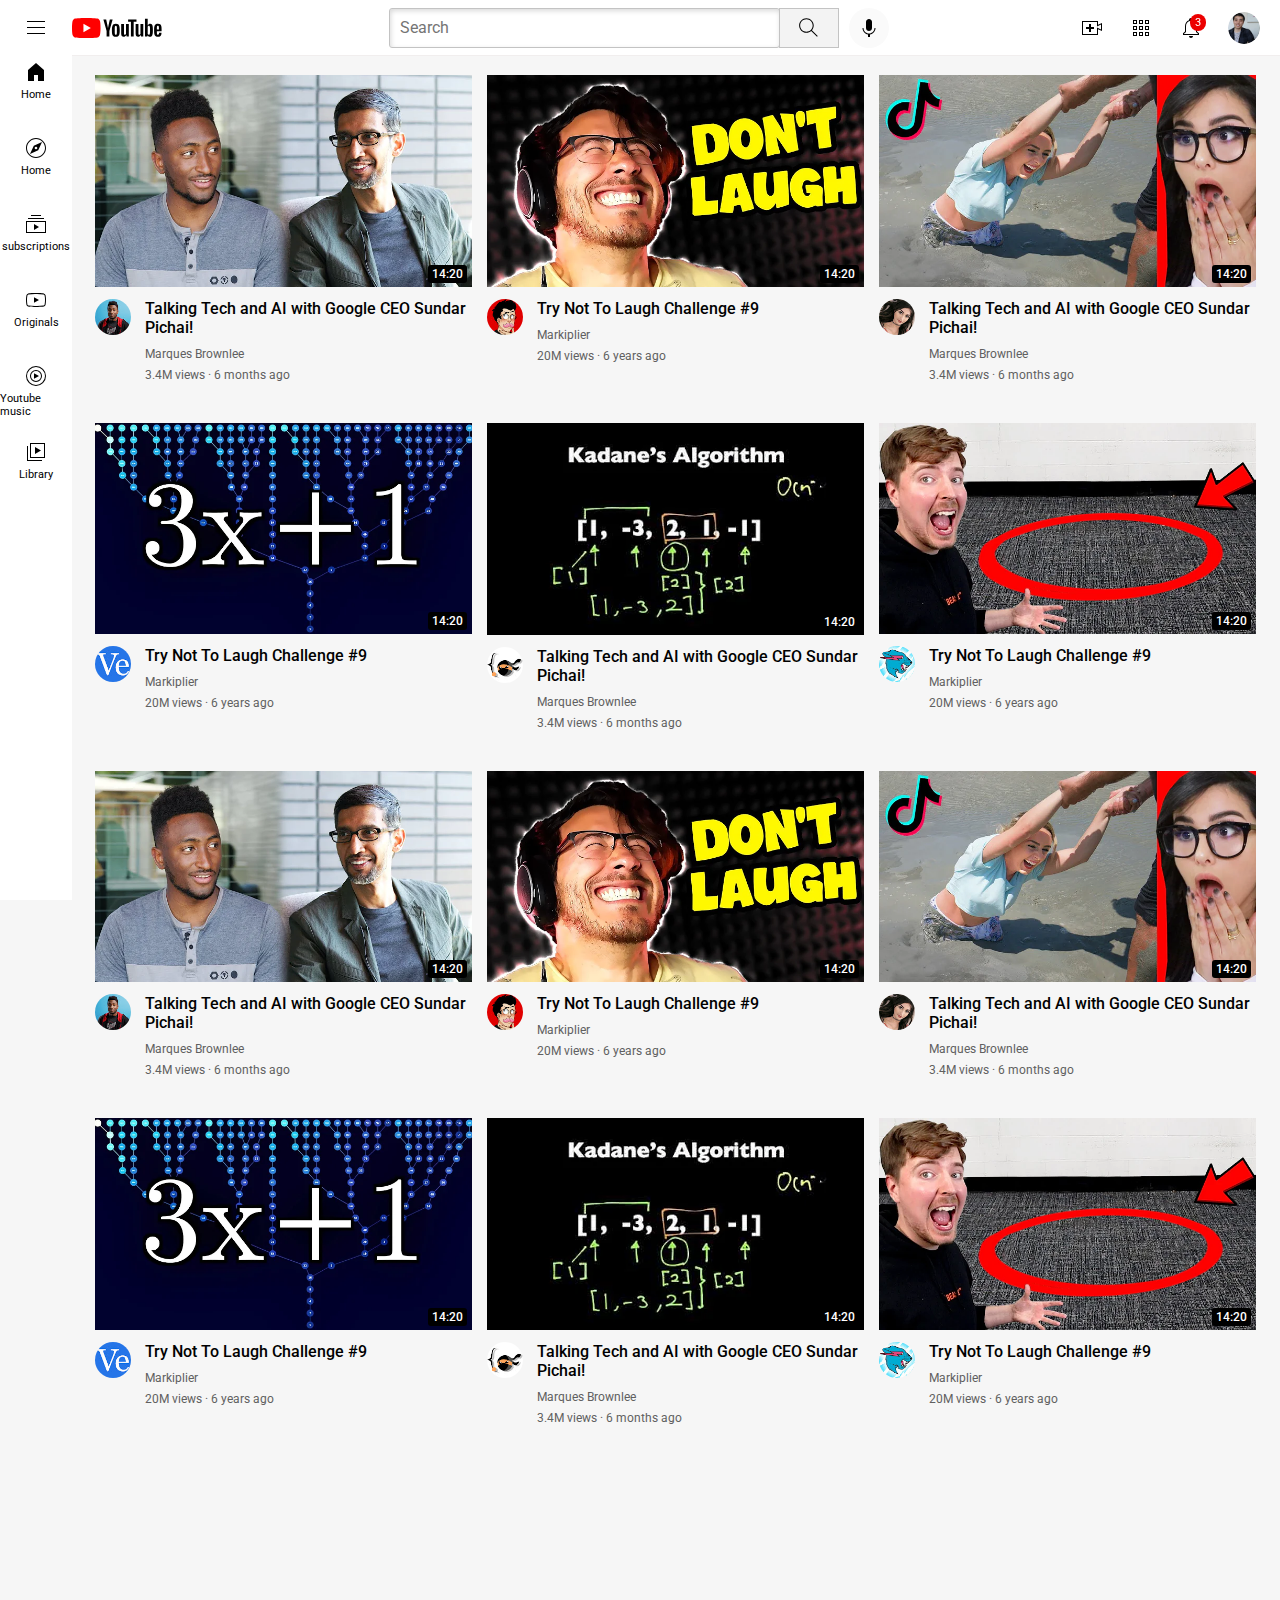
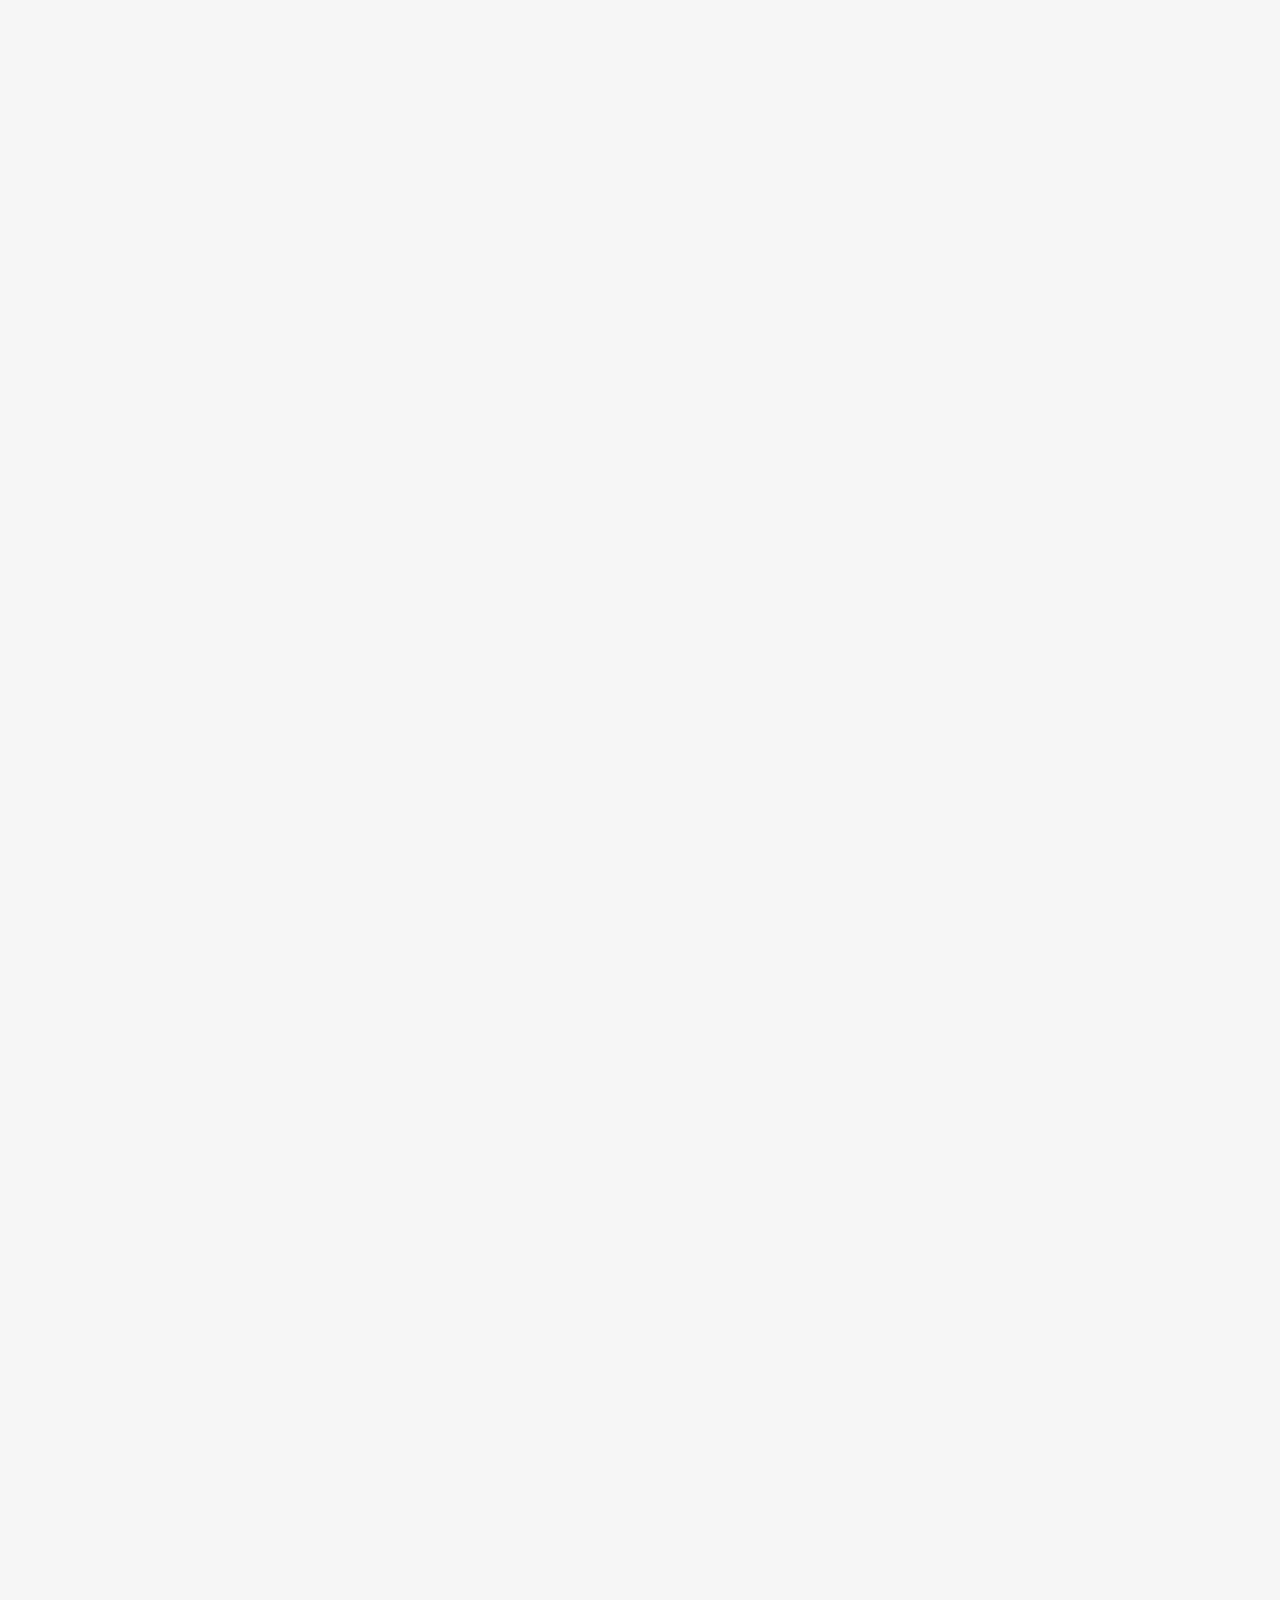
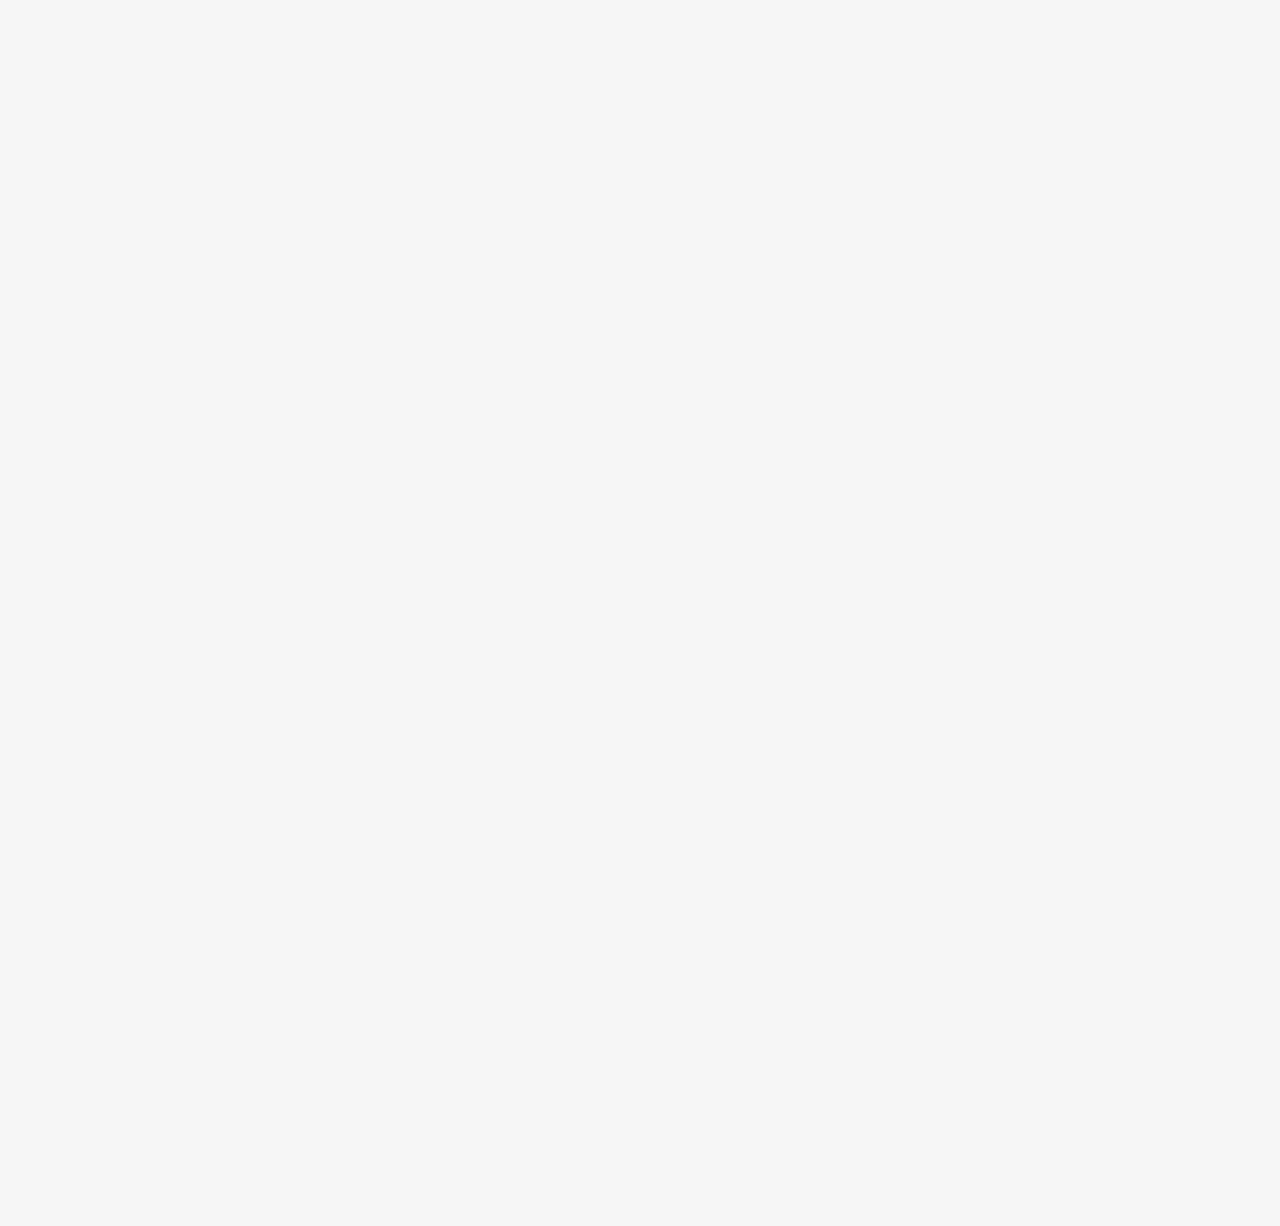
<file: index.html>
<!DOCTYPE html>
<html>
  <head>
  <title>YouTube Orginal</title>
  <link rel="preconnect" href="https://fonts.googleapis.com">
  <link rel="preconnect" href="https://fonts.gstatic.com" crossorigin>
  <link href="https://fonts.googleapis.com/css2?family=Montserrat+Alternates:wght@400;700&family=Roboto:wght@400;500;700&display=swap" rel="stylesheet">
  <link rel="stylesheet" href="styles/general.css">
  <link rel="stylesheet" href="styles/vedio.css">
  <link rel="stylesheet" href="styles/header.css">
  <link rel="stylesheet" href="styles/sidebar.css">

  </head>
  <body>
    <div class="header">
      <div class="left-section">
        <img class="hamberg-icon" src="icons/hamburger-menu.svg" >
        <img class="youtube-logo" src="icons/youtube-logo.svg" >
      </div>
      <div class="middle-section">
        <input class="search-bar" type="text" placeholder="Search" >
        <button class="search-button">
          <img class="search-icon" src="icons/search.svg" >
          <div class="tooltip">Search</div>
        </button>
        <button class="voice-search-button">
          <img class="voice-search-icon" src="icons/voice-search-icon.svg">
          <div class="tooltip">Search with voice</div>
        </button>
      </div>
      <div class="right-section">
        <div class="upload-icon-container">
         <img class="upload-icon" src="icons/upload.svg" >
         <div class="tooltip">Create</div>
        </div>
        <div class="youtube-apps-icon-container">
          <img class="youtube-apps-icon" src="icons/youtube-apps.svg" >
          <div class="tooltip">Youtube-apps</div>
        </div>
        <div class="notification-icon-container">
          <img class="notification-icon" src="icons/notifications.svg" >
          <div class="tooltip">Notifications</div>
          <div class="notifications-count">3</div>
        </div>
        <img class="current-user-picture" src="profilePic/my-channel.jpeg" >
      </div>
    </div>
    
    <div class="sidebar">
      <div class="sidebar-link">
        <img src="icons/home.svg" >
        <div>Home</div>
      </div>
      <div class="sidebar-link">
        <img src="icons/explore.svg" >
        <div>Home</div>
      </div>
      <div class="sidebar-link">
        <img src="icons/subscriptions.svg" >
        <div>subscriptions</div>
      </div>
      <div class="sidebar-link">
        <img src="icons/originals.svg" >
        <div>Originals</div>
      </div>
      <div class="sidebar-link">
        <img src="icons/youtube-music.svg" >
        <div>Youtube music</div>
      </div>
      <div class="sidebar-link">
        <img src="icons/library.svg" >
        <div>Library</div>
      </div>
    </div>

    <div class="vedio-grid">
      <div class="vedio-preview">
        <div class="thumbnail-row">
          <img class="thumbnail" src="thumbnails/thumbnail-1.webp" >
          <div class="vedio-time">14:20</div>
        </div>
        <div class="vedio-info-grid">
          <div class="channel-picture">
          <img class="profile-picture" src="profilePic/channel-1.jpeg" >
          </div>
          <div class="vedio-info">
            <p class="video-title">
              Talking Tech and AI with Google CEO Sundar Pichai!
            </p>
            <p class="vedio-author">
              Marques Brownlee
            </p>
            <p class="vedio-stats">
              3.4M views &#183; 6 months ago
            </p>
          </div>
        </div>
      </div>
  
      <div class="vedio-preview">
        <div class="thumbnail-row">
          <img class="thumbnail" src="thumbnails/thumbnail-2.webp" >
          <div class="vedio-time">14:20</div>
        </div>
        <div class="vedio-info-grid">
          <div class="channel-picture">
          <img class="profile-picture" src="profilePic/channel-2.jpeg" >
          </div>
          <div class="vedio-info">
            <p class="video-title">
              Try Not To Laugh Challenge #9
            </p>
            <p class="vedio-author">
              Markiplier
            </p>
            <p class="vedio-stats">
              20M views &#183; 6 years ago
            </p>
          </div>
        </div>
      </div>
  
      <div class="vedio-preview">
        <div class="thumbnail-row">
          <img class="thumbnail" src="thumbnails/thumbnail-3.webp" >
          <div class="vedio-time">14:20</div>
        </div>
        <div class="vedio-info-grid">
          <div class="channel-picture">
          <img class="profile-picture" src="profilePic/channel-3.jpeg" >
          </div>
          <div class="vedio-info">
            <p class="video-title">
              Talking Tech and AI with Google CEO Sundar Pichai!
            </p>
            <p class="vedio-author">
              Marques Brownlee
            </p>
            <p class="vedio-stats">
              3.4M views &#183; 6 months ago
            </p>
          </div>
        </div>
      </div>
  
      <div class="vedio-preview">
        <div class="thumbnail-row">
          <img class="thumbnail" src="thumbnails/thumbnail-4.webp" >
          <div class="vedio-time">14:20</div>
        </div>
        <div class="vedio-info-grid">
          <div class="channel-picture">
          <img class="profile-picture" src="profilePic/channel-4.jpeg" >
          </div>
          <div class="vedio-info">
            <p class="video-title">
              Try Not To Laugh Challenge #9
            </p>
            <p class="vedio-author">
              Markiplier
            </p>
            <p class="vedio-stats">
              20M views &#183; 6 years ago
            </p>
          </div>
        </div>
      </div>
  
      <div class="vedio-preview">
        <div class="thumbnail-row">
          <img class="thumbnail" src="thumbnails/thumbnail-5.webp" >
          <div class="vedio-time">14:20</div>
        </div>
        <div class="vedio-info-grid">
          <div class="channel-picture">
          <img class="profile-picture" src="profilePic/channel-5.jpeg" >
          </div>
          <div class="vedio-info">
            <p class="video-title">
              Talking Tech and AI with Google CEO Sundar Pichai!
            </p>
            <p class="vedio-author">
              Marques Brownlee
            </p>
            <p class="vedio-stats">
              3.4M views &#183; 6 months ago
            </p>
          </div>
        </div>
      </div>
  
      <div class="vedio-preview">
        <div class="thumbnail-row">
          <img class="thumbnail" src="thumbnails/thumbnail-6.webp" >
          <div class="vedio-time">14:20</div>
        </div>
        <div class="vedio-info-grid">
          <div class="channel-picture">
          <img class="profile-picture" src="profilePic/channel-6.jpeg" >
          </div>
          <div class="vedio-info">
            <p class="video-title">
              Try Not To Laugh Challenge #9
            </p>
            <p class="vedio-author">
              Markiplier
            </p>
            <p class="vedio-stats">
              20M views &#183; 6 years ago
            </p>
          </div>
        </div>
      </div>

      <div class="vedio-preview">
        <div class="thumbnail-row">
          <img class="thumbnail" src="thumbnails/thumbnail-1.webp" >
          <div class="vedio-time">14:20</div>
        </div>
        <div class="vedio-info-grid">
          <div class="channel-picture">
          <img class="profile-picture" src="profilePic/channel-1.jpeg" >
          </div>
          <div class="vedio-info">
            <p class="video-title">
              Talking Tech and AI with Google CEO Sundar Pichai!
            </p>
            <p class="vedio-author">
              Marques Brownlee
            </p>
            <p class="vedio-stats">
              3.4M views &#183; 6 months ago
            </p>
          </div>
        </div>
      </div>
  
      <div class="vedio-preview">
        <div class="thumbnail-row">
          <img class="thumbnail" src="thumbnails/thumbnail-2.webp" >
          <div class="vedio-time">14:20</div>
        </div>
        <div class="vedio-info-grid">
          <div class="channel-picture">
          <img class="profile-picture" src="profilePic/channel-2.jpeg" >
          </div>
          <div class="vedio-info">
            <p class="video-title">
              Try Not To Laugh Challenge #9
            </p>
            <p class="vedio-author">
              Markiplier
            </p>
            <p class="vedio-stats">
              20M views &#183; 6 years ago
            </p>
          </div>
        </div>
      </div>
  
      <div class="vedio-preview">
        <div class="thumbnail-row">
          <img class="thumbnail" src="thumbnails/thumbnail-3.webp" >
          <div class="vedio-time">14:20</div>
        </div>
        <div class="vedio-info-grid">
          <div class="channel-picture">
          <img class="profile-picture" src="profilePic/channel-3.jpeg" >
          </div>
          <div class="vedio-info">
            <p class="video-title">
              Talking Tech and AI with Google CEO Sundar Pichai!
            </p>
            <p class="vedio-author">
              Marques Brownlee
            </p>
            <p class="vedio-stats">
              3.4M views &#183; 6 months ago
            </p>
          </div>
        </div>
      </div>
  
      <div class="vedio-preview">
        <div class="thumbnail-row">
          <img class="thumbnail" src="thumbnails/thumbnail-4.webp" >
          <div class="vedio-time">14:20</div>
        </div>
        <div class="vedio-info-grid">
          <div class="channel-picture">
          <img class="profile-picture" src="profilePic/channel-4.jpeg" >
          </div>
          <div class="vedio-info">
            <p class="video-title">
              Try Not To Laugh Challenge #9
            </p>
            <p class="vedio-author">
              Markiplier
            </p>
            <p class="vedio-stats">
              20M views &#183; 6 years ago
            </p>
          </div>
        </div>
      </div>
  
      <div class="vedio-preview">
        <div class="thumbnail-row">
          <img class="thumbnail" src="thumbnails/thumbnail-5.webp" >
          <div class="vedio-time">14:20</div>
        </div>
        <div class="vedio-info-grid">
          <div class="channel-picture">
          <img class="profile-picture" src="profilePic/channel-5.jpeg" >
          </div>
          <div class="vedio-info">
            <p class="video-title">
              Talking Tech and AI with Google CEO Sundar Pichai!
            </p>
            <p class="vedio-author">
              Marques Brownlee
            </p>
            <p class="vedio-stats">
              3.4M views &#183; 6 months ago
            </p>
          </div>
        </div>
      </div>
  
      <div class="vedio-preview">
        <div class="thumbnail-row">
          <img class="thumbnail" src="thumbnails/thumbnail-6.webp" >
          <div class="vedio-time">14:20</div>
        </div>
        <div class="vedio-info-grid">
          <div class="channel-picture">
          <img class="profile-picture" src="profilePic/channel-6.jpeg" >
          </div>
          <div class="vedio-info">
            <p class="video-title">
              Try Not To Laugh Challenge #9
            </p>
            <p class="vedio-author">
              Markiplier
            </p>
            <p class="vedio-stats">
              20M views &#183; 6 years ago
            </p>
          </div>
        </div>
      </div>
        
    </div>
    



   
    
  </body>
</html>
</file>
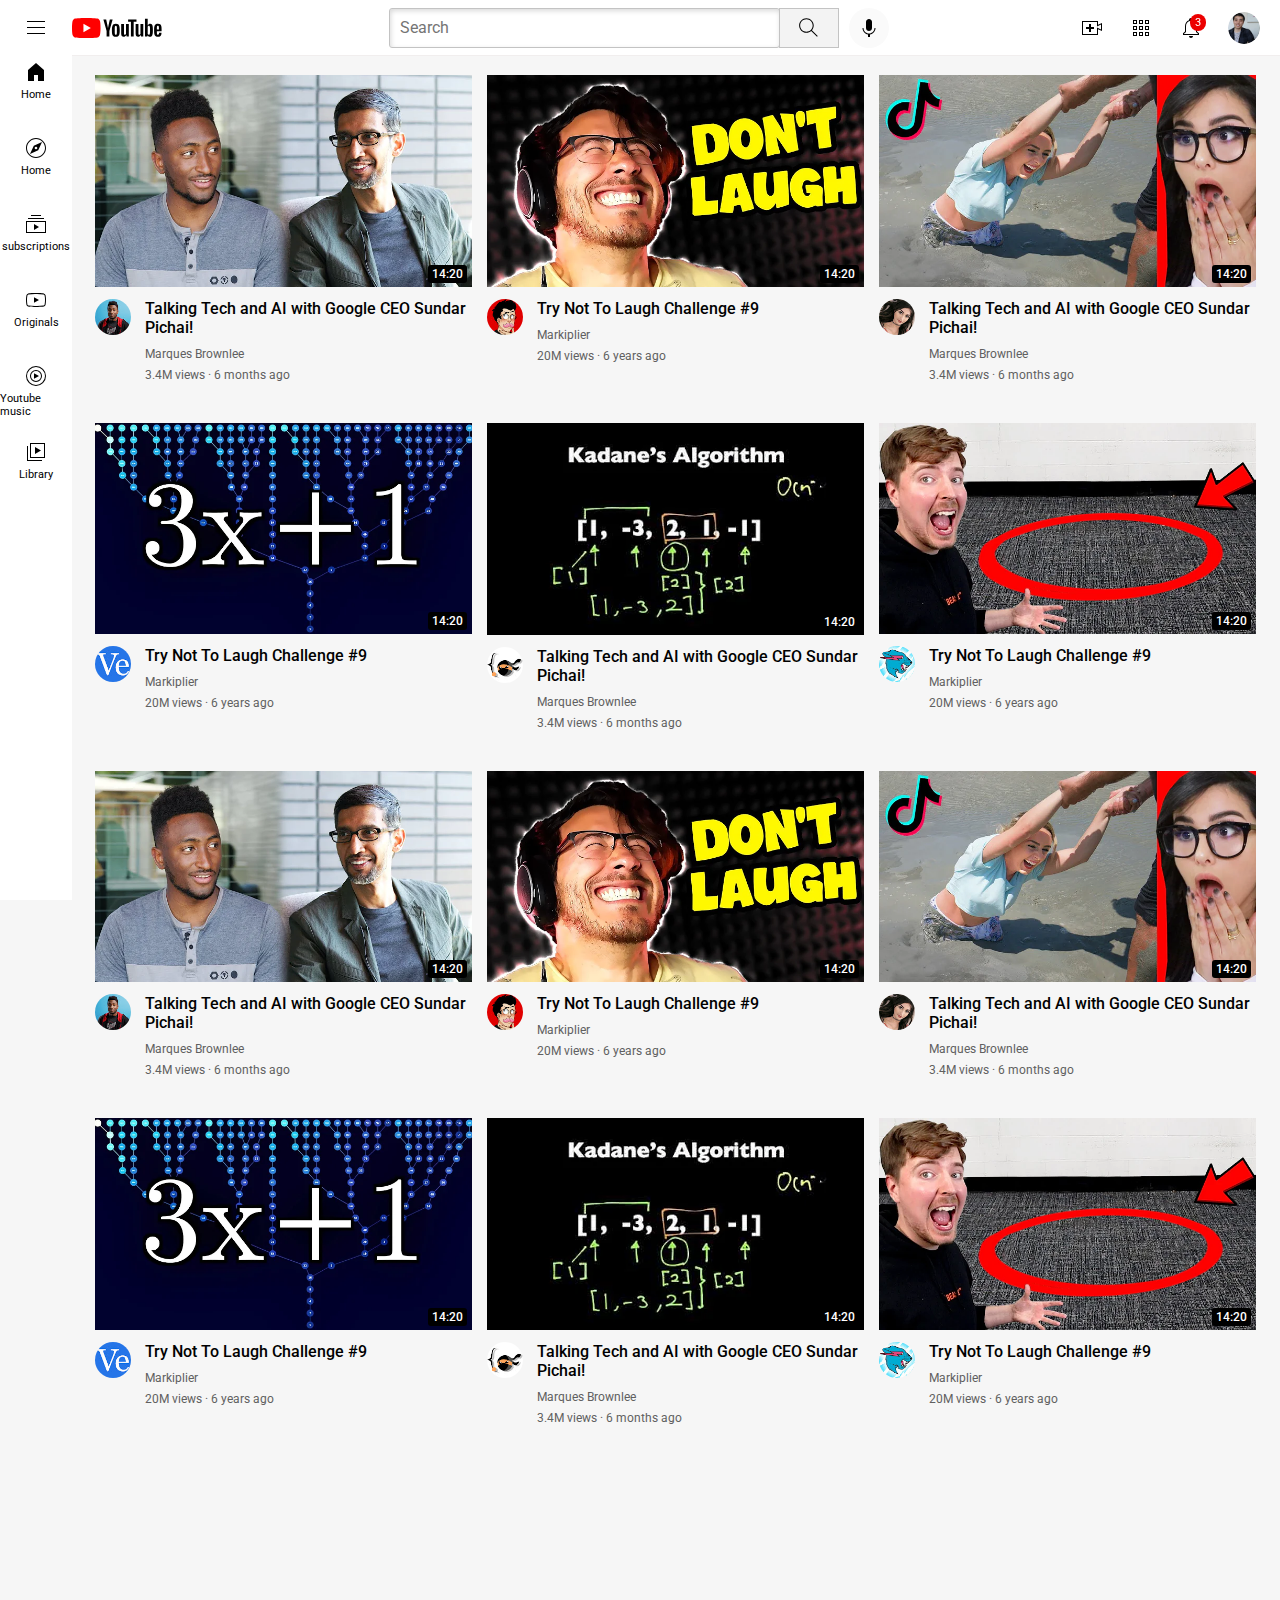
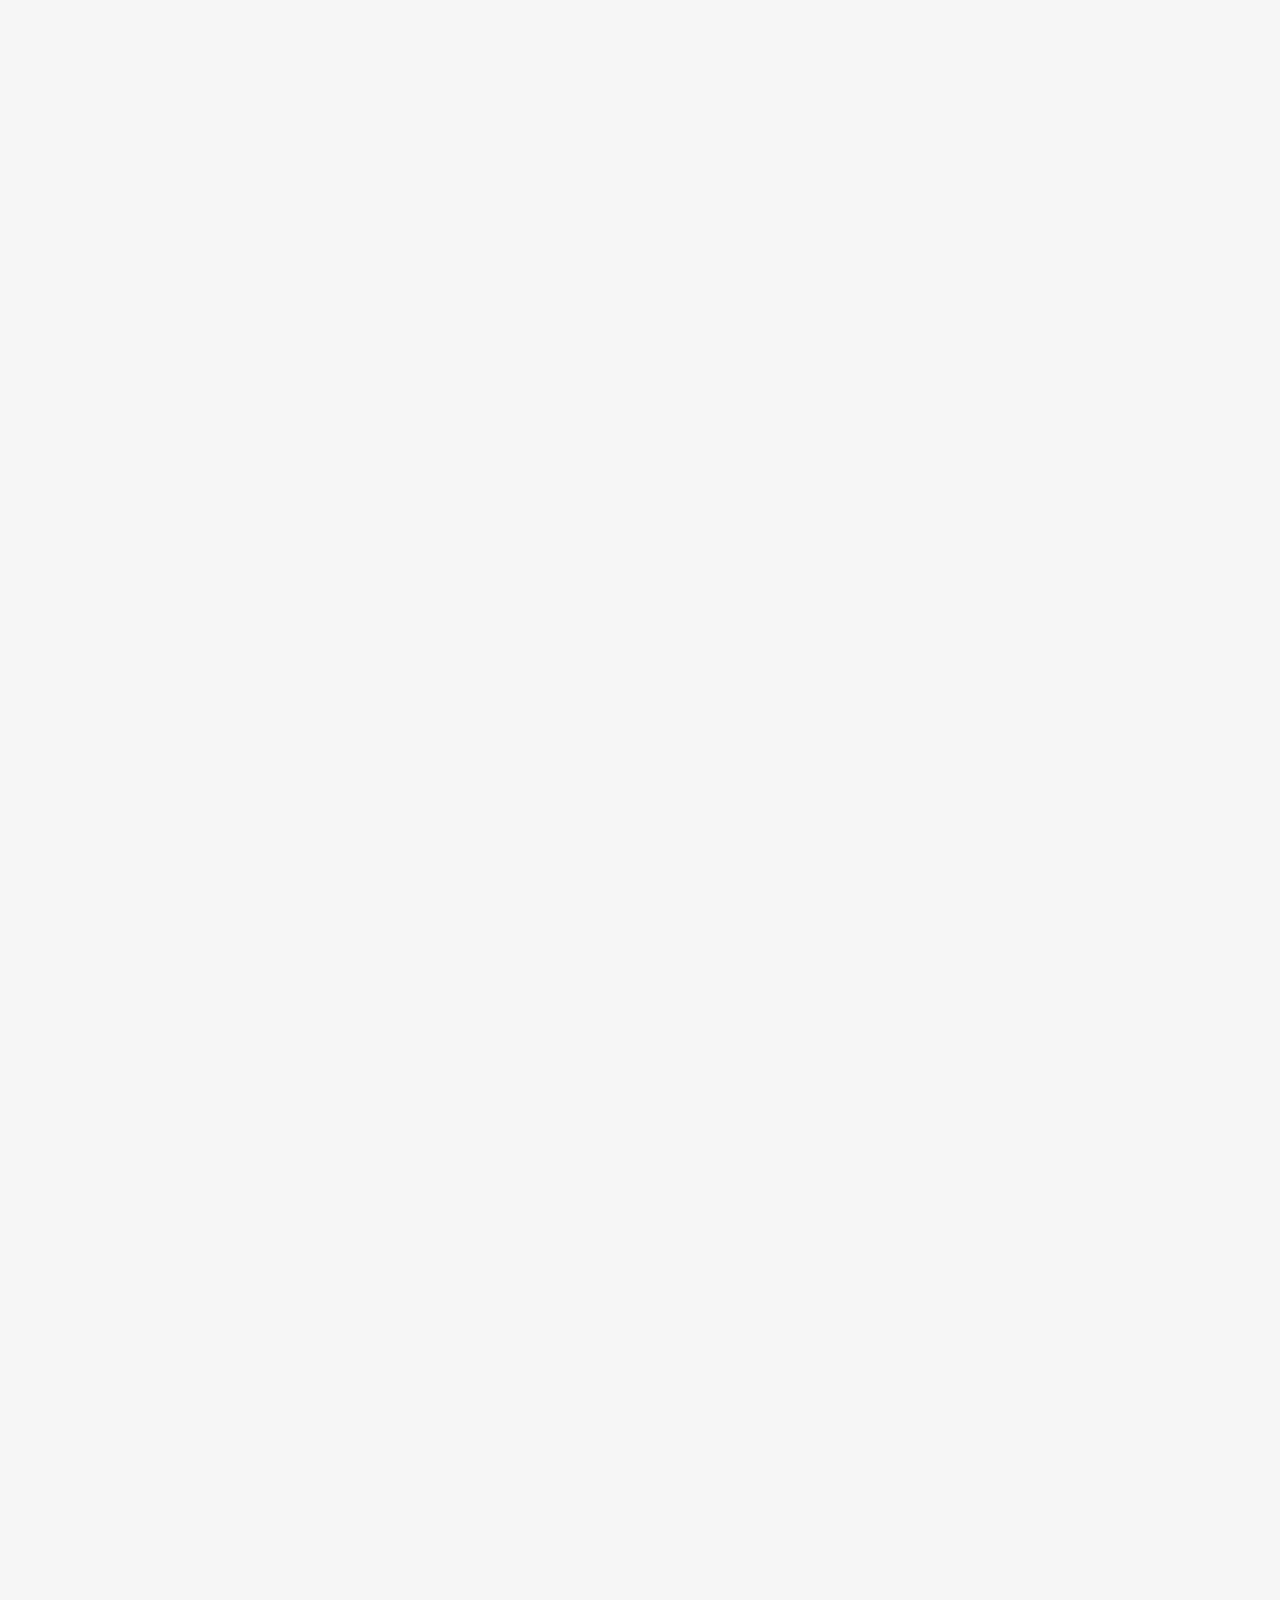
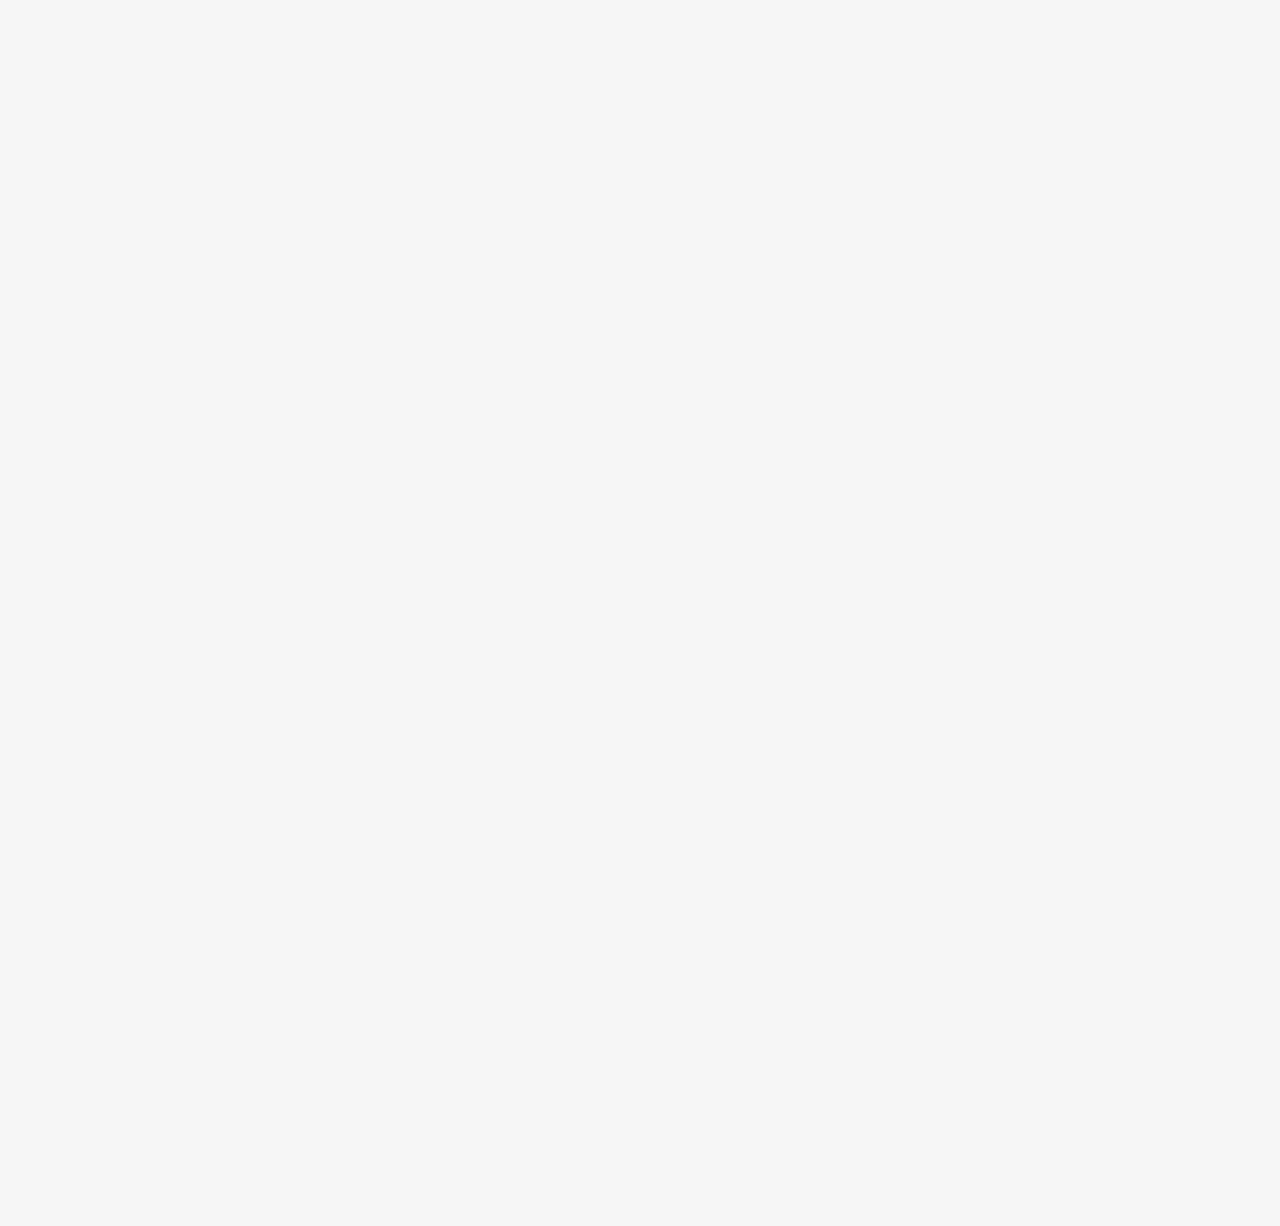
<file: 0Youtube.html>
<!DOCTYPE html>
<html>
  <head>
  <title>YouTube Orginal</title>
  <link rel="preconnect" href="https://fonts.googleapis.com">
  <link rel="preconnect" href="https://fonts.gstatic.com" crossorigin>
  <link href="https://fonts.googleapis.com/css2?family=Montserrat+Alternates:wght@400;700&family=Roboto:wght@400;500;700&display=swap" rel="stylesheet">
  <link rel="stylesheet" href="styles/general.css">
  <link rel="stylesheet" href="styles/vedio.css">
  <link rel="stylesheet" href="styles/header.css">
  <link rel="stylesheet" href="styles/sidebar.css">

  </head>
  <body>
    <div class="header">
      <div class="left-section">
        <img class="hamberg-icon" src="icons/hamburger-menu.svg" >
        <img class="youtube-logo" src="icons/youtube-logo.svg" >
      </div>
      <div class="middle-section">
        <input class="search-bar" type="text" placeholder="Search" >
        <button class="search-button">
          <img class="search-icon" src="icons/search.svg" >
          <div class="tooltip">Search</div>
        </button>
        <button class="voice-search-button">
          <img class="voice-search-icon" src="icons/voice-search-icon.svg">
          <div class="tooltip">Search with voice</div>
        </button>
      </div>
      <div class="right-section">
        <div class="upload-icon-container">
         <img class="upload-icon" src="icons/upload.svg" >
         <div class="tooltip">Create</div>
        </div>
        <div class="youtube-apps-icon-container">
          <img class="youtube-apps-icon" src="icons/youtube-apps.svg" >
          <div class="tooltip">Youtube-apps</div>
        </div>
        <div class="notification-icon-container">
          <img class="notification-icon" src="icons/notifications.svg" >
          <div class="tooltip">Notifications</div>
          <div class="notifications-count">3</div>
        </div>
        <img class="current-user-picture" src="profilePic/my-channel.jpeg" >
      </div>
    </div>
    
    <div class="sidebar">
      <div class="sidebar-link">
        <img src="icons/home.svg" >
        <div>Home</div>
      </div>
      <div class="sidebar-link">
        <img src="icons/explore.svg" >
        <div>Home</div>
      </div>
      <div class="sidebar-link">
        <img src="icons/subscriptions.svg" >
        <div>subscriptions</div>
      </div>
      <div class="sidebar-link">
        <img src="icons/originals.svg" >
        <div>Originals</div>
      </div>
      <div class="sidebar-link">
        <img src="icons/youtube-music.svg" >
        <div>Youtube music</div>
      </div>
      <div class="sidebar-link">
        <img src="icons/library.svg" >
        <div>Library</div>
      </div>
    </div>

    <div class="vedio-grid">
      <div class="vedio-preview">
        <div class="thumbnail-row">
          <img class="thumbnail" src="thumbnails/thumbnail-1.webp" >
          <div class="vedio-time">14:20</div>
        </div>
        <div class="vedio-info-grid">
          <div class="channel-picture">
          <img class="profile-picture" src="profilePic/channel-1.jpeg" >
          </div>
          <div class="vedio-info">
            <p class="video-title">
              Talking Tech and AI with Google CEO Sundar Pichai!
            </p>
            <p class="vedio-author">
              Marques Brownlee
            </p>
            <p class="vedio-stats">
              3.4M views &#183; 6 months ago
            </p>
          </div>
        </div>
      </div>
  
      <div class="vedio-preview">
        <div class="thumbnail-row">
          <img class="thumbnail" src="thumbnails/thumbnail-2.webp" >
          <div class="vedio-time">14:20</div>
        </div>
        <div class="vedio-info-grid">
          <div class="channel-picture">
          <img class="profile-picture" src="profilePic/channel-2.jpeg" >
          </div>
          <div class="vedio-info">
            <p class="video-title">
              Try Not To Laugh Challenge #9
            </p>
            <p class="vedio-author">
              Markiplier
            </p>
            <p class="vedio-stats">
              20M views &#183; 6 years ago
            </p>
          </div>
        </div>
      </div>
  
      <div class="vedio-preview">
        <div class="thumbnail-row">
          <img class="thumbnail" src="thumbnails/thumbnail-3.webp" >
          <div class="vedio-time">14:20</div>
        </div>
        <div class="vedio-info-grid">
          <div class="channel-picture">
          <img class="profile-picture" src="profilePic/channel-3.jpeg" >
          </div>
          <div class="vedio-info">
            <p class="video-title">
              Talking Tech and AI with Google CEO Sundar Pichai!
            </p>
            <p class="vedio-author">
              Marques Brownlee
            </p>
            <p class="vedio-stats">
              3.4M views &#183; 6 months ago
            </p>
          </div>
        </div>
      </div>
  
      <div class="vedio-preview">
        <div class="thumbnail-row">
          <img class="thumbnail" src="thumbnails/thumbnail-4.webp" >
          <div class="vedio-time">14:20</div>
        </div>
        <div class="vedio-info-grid">
          <div class="channel-picture">
          <img class="profile-picture" src="profilePic/channel-4.jpeg" >
          </div>
          <div class="vedio-info">
            <p class="video-title">
              Try Not To Laugh Challenge #9
            </p>
            <p class="vedio-author">
              Markiplier
            </p>
            <p class="vedio-stats">
              20M views &#183; 6 years ago
            </p>
          </div>
        </div>
      </div>
  
      <div class="vedio-preview">
        <div class="thumbnail-row">
          <img class="thumbnail" src="thumbnails/thumbnail-5.webp" >
          <div class="vedio-time">14:20</div>
        </div>
        <div class="vedio-info-grid">
          <div class="channel-picture">
          <img class="profile-picture" src="profilePic/channel-5.jpeg" >
          </div>
          <div class="vedio-info">
            <p class="video-title">
              Talking Tech and AI with Google CEO Sundar Pichai!
            </p>
            <p class="vedio-author">
              Marques Brownlee
            </p>
            <p class="vedio-stats">
              3.4M views &#183; 6 months ago
            </p>
          </div>
        </div>
      </div>
  
      <div class="vedio-preview">
        <div class="thumbnail-row">
          <img class="thumbnail" src="thumbnails/thumbnail-6.webp" >
          <div class="vedio-time">14:20</div>
        </div>
        <div class="vedio-info-grid">
          <div class="channel-picture">
          <img class="profile-picture" src="profilePic/channel-6.jpeg" >
          </div>
          <div class="vedio-info">
            <p class="video-title">
              Try Not To Laugh Challenge #9
            </p>
            <p class="vedio-author">
              Markiplier
            </p>
            <p class="vedio-stats">
              20M views &#183; 6 years ago
            </p>
          </div>
        </div>
      </div>

      <div class="vedio-preview">
        <div class="thumbnail-row">
          <img class="thumbnail" src="thumbnails/thumbnail-1.webp" >
          <div class="vedio-time">14:20</div>
        </div>
        <div class="vedio-info-grid">
          <div class="channel-picture">
          <img class="profile-picture" src="profilePic/channel-1.jpeg" >
          </div>
          <div class="vedio-info">
            <p class="video-title">
              Talking Tech and AI with Google CEO Sundar Pichai!
            </p>
            <p class="vedio-author">
              Marques Brownlee
            </p>
            <p class="vedio-stats">
              3.4M views &#183; 6 months ago
            </p>
          </div>
        </div>
      </div>
  
      <div class="vedio-preview">
        <div class="thumbnail-row">
          <img class="thumbnail" src="thumbnails/thumbnail-2.webp" >
          <div class="vedio-time">14:20</div>
        </div>
        <div class="vedio-info-grid">
          <div class="channel-picture">
          <img class="profile-picture" src="profilePic/channel-2.jpeg" >
          </div>
          <div class="vedio-info">
            <p class="video-title">
              Try Not To Laugh Challenge #9
            </p>
            <p class="vedio-author">
              Markiplier
            </p>
            <p class="vedio-stats">
              20M views &#183; 6 years ago
            </p>
          </div>
        </div>
      </div>
  
      <div class="vedio-preview">
        <div class="thumbnail-row">
          <img class="thumbnail" src="thumbnails/thumbnail-3.webp" >
          <div class="vedio-time">14:20</div>
        </div>
        <div class="vedio-info-grid">
          <div class="channel-picture">
          <img class="profile-picture" src="profilePic/channel-3.jpeg" >
          </div>
          <div class="vedio-info">
            <p class="video-title">
              Talking Tech and AI with Google CEO Sundar Pichai!
            </p>
            <p class="vedio-author">
              Marques Brownlee
            </p>
            <p class="vedio-stats">
              3.4M views &#183; 6 months ago
            </p>
          </div>
        </div>
      </div>
  
      <div class="vedio-preview">
        <div class="thumbnail-row">
          <img class="thumbnail" src="thumbnails/thumbnail-4.webp" >
          <div class="vedio-time">14:20</div>
        </div>
        <div class="vedio-info-grid">
          <div class="channel-picture">
          <img class="profile-picture" src="profilePic/channel-4.jpeg" >
          </div>
          <div class="vedio-info">
            <p class="video-title">
              Try Not To Laugh Challenge #9
            </p>
            <p class="vedio-author">
              Markiplier
            </p>
            <p class="vedio-stats">
              20M views &#183; 6 years ago
            </p>
          </div>
        </div>
      </div>
  
      <div class="vedio-preview">
        <div class="thumbnail-row">
          <img class="thumbnail" src="thumbnails/thumbnail-5.webp" >
          <div class="vedio-time">14:20</div>
        </div>
        <div class="vedio-info-grid">
          <div class="channel-picture">
          <img class="profile-picture" src="profilePic/channel-5.jpeg" >
          </div>
          <div class="vedio-info">
            <p class="video-title">
              Talking Tech and AI with Google CEO Sundar Pichai!
            </p>
            <p class="vedio-author">
              Marques Brownlee
            </p>
            <p class="vedio-stats">
              3.4M views &#183; 6 months ago
            </p>
          </div>
        </div>
      </div>
  
      <div class="vedio-preview">
        <div class="thumbnail-row">
          <img class="thumbnail" src="thumbnails/thumbnail-6.webp" >
          <div class="vedio-time">14:20</div>
        </div>
        <div class="vedio-info-grid">
          <div class="channel-picture">
          <img class="profile-picture" src="profilePic/channel-6.jpeg" >
          </div>
          <div class="vedio-info">
            <p class="video-title">
              Try Not To Laugh Challenge #9
            </p>
            <p class="vedio-author">
              Markiplier
            </p>
            <p class="vedio-stats">
              20M views &#183; 6 years ago
            </p>
          </div>
        </div>
      </div>
        
    </div>
    



   
    
  </body>
</html>
</file>
<file: styles/general.css>
p{
  font-family: Roboto,Arial;
  margin-top: 0px;
  margin-bottom: 0px;
}
body{
  background-color: rgb(246, 246, 246);
  margin: 0px;
  padding-top: 75px;
  padding-left: 95px;
 padding-right: 24px;
  padding-bottom: 3000px;
}
</file>
<file: styles/vedio.css>
.thumbnail{
  width: 100%;
}

.video-title{
margin-top: 0px;
font-weight: 500;
margin-bottom: 10px;

} 

.vedio-stats{
display: inline-block;

}

.vedio-info-grid{
 display: grid;
 grid-template-columns: 50px 1fr;
}

.profile-picture{
 width: 36px;
 border-radius: 50px;
 
}
.thumbnail-row{
  position: relative;
 margin-bottom: 8px;
}
.vedio-author,
.vedio-stats{
 font-size: 12px;
 color: rgb(96, 96, 96);
}
.vedio-author{
 margin-bottom: 4px;
}
.vedio-grid{
 display: grid;
 grid-template-columns: 1fr 1fr 1fr;
 row-gap: 40px;
 column-gap: 15px;
}
.vedio-time{
  font-family: Roboto,Arial;
  font-size: 12px;
  font-weight: 500;
  padding: 2px 4px;
  border-radius: 3px;
  position: absolute;
  bottom: 8px;
  right: 5px;
  background-color: black;
  color: white;
}
</file>
<file: styles/header.css>
.header{
  height: 55px;
  display: flex;
  flex-direction: row;
  justify-content: space-between;
 
  position: fixed;
  top: 0px;
  left: 0px;
  right: 0px;
  background-color: white;
  border-bottom-style:solid ;
  border-bottom-width: 1px;
  border-bottom-color: rgb(241, 238, 238);
  z-index: 100;
}
.left-section{
  display: flex;
  align-items: center;
}
.hamberg-icon{
  margin-left: 24px;
  margin-right: 24px;
  width: 24px;
}
.youtube-logo{
 height: 20px;

}
.middle-section{
  margin-left: 70px;
  margin-right: 35px;
  flex:1;
  max-width: 500px;
  display: flex;
  align-items: center;
}
.search-bar{
  flex: 1;
  height: 36px;
  font-size: 16px;
  border-width: 1px;
  border-style: solid;
  border-color: rgb(195, 195, 195);
  padding-left: 10px;
  border-radius: 3px;
  box-shadow: inset 1px 2px 5px rgba(0,0,0,0.15);
  width: 0;

}


.search-bar::placeholder{
  font-family: Roboto;
  font-size: 16px;

}
  
.search-button{
  height: 40px;
  width: 60px;
  border-width: 1px;
  border-style: solid;
  border-color: rgb(195, 195, 195);
  margin-left: -1px;
  background-color: rgb(243, 243, 243);
  margin-right: 10px;
}

.search-button,
.voice-search-button,
.upload-icon-container,
.youtube-apps-icon-container,
.notification-icon-container{
  position: relative;
  display: flex;
  justify-content: center;
  align-items: center;
}
.search-button .tooltip,
.voice-search-button .tooltip,
.upload-icon-container .tooltip,
.youtube-apps-icon-container .tooltip,
.notification-icon-container .tooltip
{
  position: absolute;
  background-color: grey;
  color: white;
  padding: 5px 8px;
  border-radius: 2px;
  font-size: 12px;
  bottom: -30px;
  opacity: 0;
  transition: opacity 0.15s;
  pointer-events: none;
  white-space: nowrap;
}
.search-button:hover .tooltip,
.voice-search-button:hover .tooltip,
.upload-icon-container:hover .tooltip,
.youtube-apps-icon-container:hover .tooltip,
.notification-icon-container:hover .tooltip
{
  
  opacity: 1;
}
.search-icon{
  height: 25px;
 
}
.voice-search-button{
  width: 40px;
  height: 40px;
  border-radius: 20px;
  border: none;
  background-color: rgb(250, 250, 250);
}
.voice-search-icon{
  height: 24px;
}
.right-section{
  width: 180px;
  display: flex;
  align-items: center;
  justify-content: space-between;
  margin-right: 20px;
  flex-shrink: 0;
}
.upload-icon{
  height: 24px;
}
.youtube-apps-icon{
  height: 24px;
}
.notification-icon{
  height: 24px;
}
.notification-icon-container{
  position:relative;
}
.notifications-count{
  position: absolute;
  top: -2px;
  right: -3px;
  font-family: Roboto,Arial;
  color: white;
  font-size: 11px;
  background-color: rgb(236, 0, 0);
  padding: 2px 5px;
  border-radius: 10px;
}
.current-user-picture{
  height: 32px;
  border-radius: 16px;
  
}
</file>
<file: styles/sidebar.css>
.sidebar{
  background-color: white;
  position: fixed;
  left: 0;
  bottom: 0px;
  top: 55px;
  width: 72px;
 
  z-index: 200;
  padding-top: 5px;
}

.sidebar-link{

  height: 76px;
  display: flex;
  flex-direction: column;
  justify-content: centre;
  align-items: center;
  cursor: pointer;
}
.sidebar-link:hover{
  background-color: rgb(231, 223, 223);
}
.sidebar-link img{
  height: 24px;
  margin-bottom: 4px;
}
.sidebar-link div{
  font-family: Roboto,Arial;
  font-size: 11px;
}
</file>
